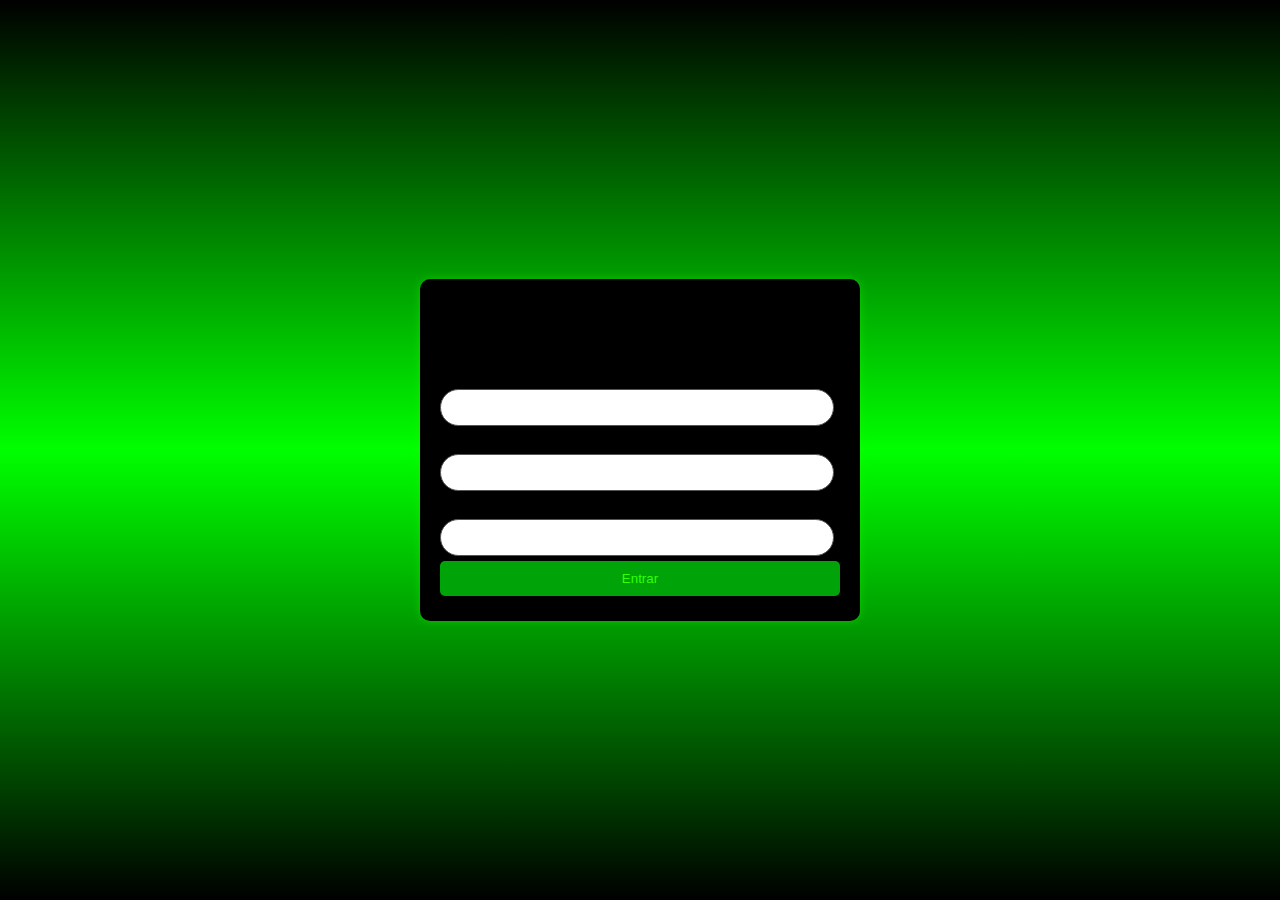
<file: index.html>
<!DOCTYPE html>
<html lang="pt-br">
<head>
    <meta charset="UTF-8">
    <meta name="viewport" content="width=device-width, initial-scale=1.0">
    <title>Livraria Digital Login</title>
    <style>
body {
    font-family: Arial, sans-serif;
    background: linear-gradient(rgb(0, 0, 0), rgb(0, 255, 0), rgb(0, 0, 0));
    display: flex;
    justify-content: center;
    align-items: center;
    height: 100vh;
    margin: 0;
}
.login-container {
    background-color: rgb(0, 0, 0);
    padding: 20px;
    border-radius: 10px;
    box-shadow: 0 0 10px rgba(43, 255, 0, 0.356);
    max-width: 400px;
    width: 100%;
}
h2 {
    margin-bottom: 20px;
    text-align: center;
}
.form-group {
    margin-bottom: 5px;
}
.form-group label {
    display: block;
    margin-bottom: 5px;
}
.form-group input {
    width: 93%;
    padding: 10px;
    border: 1px solid #555555;
    border-radius: 50px;
}
.form-group button {
    width: 100%;
    padding: 10px;
    background-color: #00a308;
    color: rgb(51, 255, 0);
    border: none;
    border-radius: 5px;
    cursor: pointer;
}
.form-group button:hover {
    background-color: #006900;
}

    </style>
</head>
<body>
    <div class="login-container">
        <h2>Login</h2>
        <div class="form-group">
            <label for="email">Email:</label>
            <input type="email" id="email" required>
        </div>
        <div class="form-group">
            <label for="username">Usuário:</label>
            <input type="text" id="username" required>
        </div>
        <div class="form-group">
            <label for="password">Senha:</label>
            <input type="password" id="password" required>
        </div>
        <div class="form-group">
            <button onclick="login()">Entrar</button>
        </div>
    </div>

    <script>
        function login() {
    const email = document.getElementById('email').value;
    const username = document.getElementById('username').value;
    const password = document.getElementById('password').value;

    if (email && username && password) {
        localStorage.setItem('email', email);
        localStorage.setItem('username', username);
        localStorage.setItem('password', password); 
        alert('Login bem-sucedido!');

        window.location.href = 'index2.html';
    } else {
        alert('Por favor, preencha todos os campos.');
    }
}

document.addEventListener('DOMContentLoaded', (event) => {
    const email = localStorage.getItem('email');
    const username = localStorage.getItem('username');
    if (email && username) {
        alert(`Bem-vindo de volta, ${username}!`);
   
        window.location.href = 'index2.html';
    }
});

    </script>
</body>
</html>
</file>
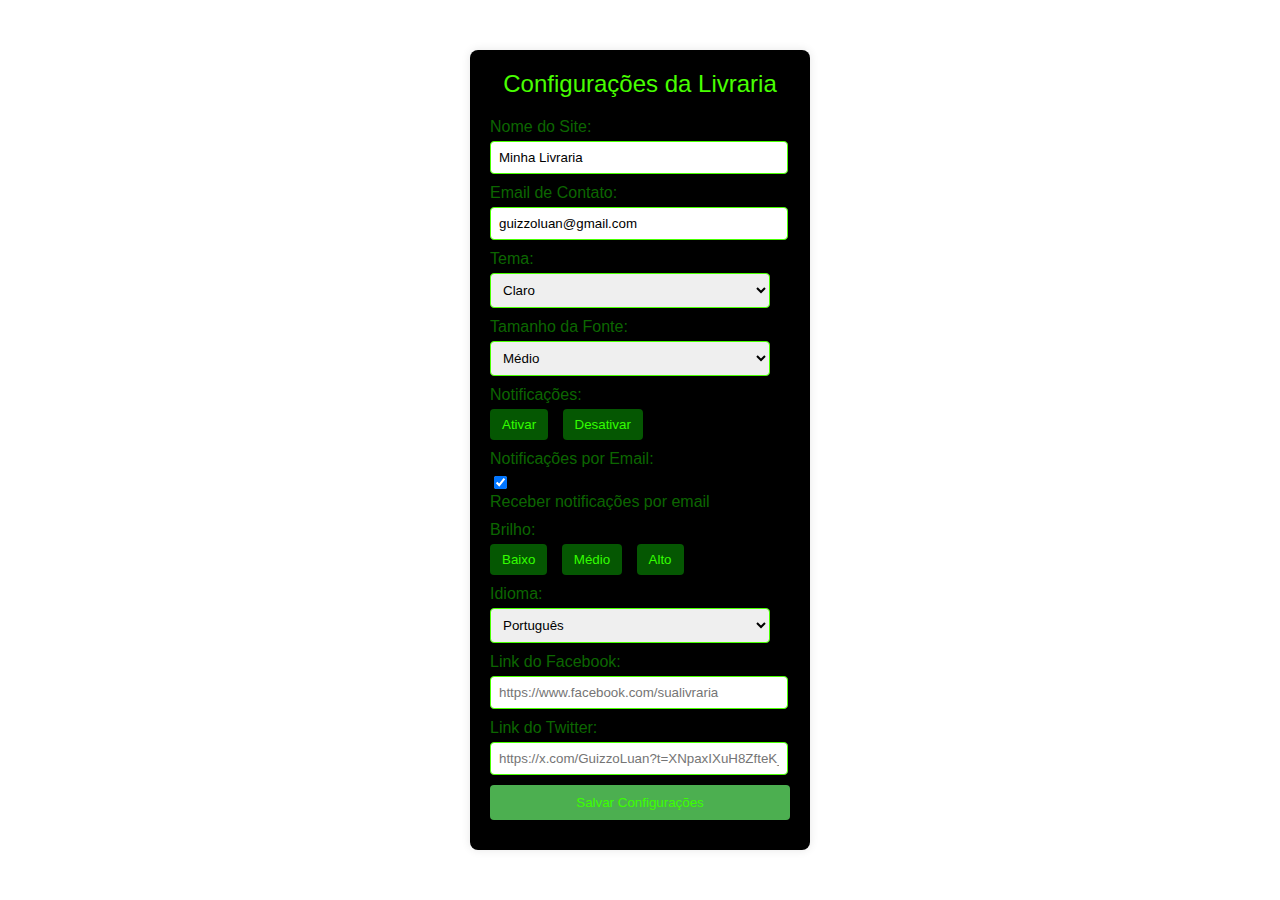
<file: index3.html>
<!DOCTYPE html>
<html lang="en">
<head>
    <meta charset="UTF-8">
    <meta name="viewport" content="width=device-width, initial-scale=1.0">
    <title>Configurações - Livraria</title>
    <style>
        body {
            font-family: Arial, sans-serif;
            margin: 0;
            padding: 0;
            display: flex;
            justify-content: center;
            align-items: center;
            height: 100vh;
            transition: background-color 0.3s, color 0.3s;
        }
        .settings-container {
            background-color: #000000;
            padding: 20px;
            border-radius: 8px;
            box-shadow: 0 0 10px rgba(0, 0, 0, 0.1);
            width: 300px;
            transition: background-color 0.3s, color 0.3s;
        }
        .settings-title {
            font-size: 1.5rem;
            text-align: center;
            margin-bottom: 20px;
            color: #48ff00;
        }
        .setting-item {
            margin-bottom: 10px;
        }
        .setting-item label {
            display: block;
            margin-bottom: 5px;
            color: #0c6600;
        }
        .setting-item input[type="text"], 
        .setting-item input[type="email"], 
        .setting-item select {
            width: calc(100% - 20px);
            padding: 8px;
            border: 1px solid #48ff00;
            border-radius: 4px;
        }
        .setting-item input[type="submit"] {
            background-color: #4CAF50;
            color: rgb(60, 255, 0);
            padding: 10px 20px;
            border: none;
            border-radius: 4px;
            cursor: pointer;
            width: 100%;
        }
        .setting-item input[type="submit"]:hover {
            background-color: #45a049;
        }
        .setting-item .option-btn {
            display: inline-block;
            background-color: #055702;
            color: #33ff00;
            padding: 8px 12px;
            border: none;
            border-radius: 4px;
            cursor: pointer;
            margin-right: 10px;
        }
        .setting-item .option-btn:last-child {
            margin-right: 0;
        }

        /* Estilos para o tema escuro */
        body.dark-mode {
            background-color: #121212;
            color: #ffffff;
        }
        .settings-container.dark-mode {
            background-color: #1e1e1e;
        }
        .setting-item label.dark-mode {
            color: #ffffff;
        }
        .setting-item input[type="submit"].dark-mode {
            background-color: #3e3e3e;
            color: #ffffff;
        }
        .setting-item input[type="submit"].dark-mode:hover {
            background-color: #555555;
        }
    </style>
</head>
<body>
    <div class="settings-container">
        <div class="settings-title">Configurações da Livraria</div>
        <form id="settings-form" onsubmit="return false;">
            <div class="setting-item">
                <label for="site-name">Nome do Site:</label>
                <input type="text" id="site-name" name="site-name" value="Minha Livraria">
            </div>
            <div class="setting-item">
                <label for="email">Email de Contato:</label>
                <input type="email" id="email" name="email" value="guizzoluan@gmail.com">
            </div>
            <div class="setting-item">
                <label for="theme">Tema:</label>
                <select id="theme" name="theme" onchange="changeTheme()">
                    <option value="light">Claro</option>
                    <option value="dark">Escuro</option>
                </select>
            </div>
            <div class="setting-item">
                <label for="font-size">Tamanho da Fonte:</label>
                <select id="font-size" name="font-size" onchange="changeFontSize()">
                    <option value="small">Pequeno</option>
                    <option value="medium" selected>Médio</option>
                    <option value="large">Grande</option>
                </select>
            </div>
            <div class="setting-item">
                <label>Notificações:</label>
                <button type="button" class="option-btn">Ativar</button>
                <button type="button" class="option-btn">Desativar</button>
            </div>
            <div class="setting-item">
                <label>Notificações por Email:</label>
                <input type="checkbox" id="email-notifications" name="email-notifications" checked>
                <label for="email-notifications">Receber notificações por email</label>
            </div>
            <div class="setting-item">
                <label>Brilho:</label>
                <button type="button" class="option-btn">Baixo</button>
                <button type="button" class="option-btn">Médio</button>
                <button type="button" class="option-btn">Alto</button>
            </div>
            <div class="setting-item">
                <label for="language">Idioma:</label>
                <select id="language" name="language">
                    <option value="en">English</option>
                    <option value="pt" selected>Português</option>
                    <option value="es">Español</option>
                </select>
            </div>
            <div class="setting-item">
                <label for="facebook">Link do Facebook:</label>
                <input type="text" id="facebook" name="facebook" placeholder="https://www.facebook.com/sualivraria">
            </div>
            <div class="setting-item">
                <label for="twitter">Link do Twitter:</label>
                <input type="text" id="twitter" name="twitter" placeholder="https://x.com/GuizzoLuan?t=XNpaxIXuH8ZfteK_PE-eWQ&s=09">
            </div>
            <div class="setting-item">
                <input type="submit" value="Salvar Configurações" onclick="saveSettings()">
            </div>
        </form>
    </div>

    <script>
        function saveSettings() {
            var siteName = document.getElementById('site-name').value;
            var email = document.getElementById('email').value;
            var theme = document.getElementById('theme').value;
            var fontSize = document.getElementById('font-size').value;
            var emailNotifications = document.getElementById('email-notifications').checked ? 'Sim' : 'Não';
            var language = document.getElementById('language').value;
            var facebook = document.getElementById('facebook').value;
            var twitter = document.getElementById('twitter').value;

            alert(`Configurações salvas!\n\nNome do Site: ${siteName}\nEmail de Contato: ${email}\nTema: ${theme}\nTamanho da Fonte: ${fontSize}\nNotificações por Email: ${emailNotifications}\nIdioma: ${language}\nFacebook: ${facebook}\nTwitter: ${twitter}`);
        }

        function changeFontSize() {
            var fontSize = document.getElementById('font-size').value;
            var body = document.body;

            switch (fontSize) {
                case 'small':
                    body.style.fontSize = '12px';
                    break;
                case 'medium':
                    body.style.fontSize = '16px';
                    break;
                case 'large':
                    body.style.fontSize = '20px';
                    break;
                default:
                    body.style.fontSize = '16px'; // Tamanho padrão
            }
        }

        function changeTheme() {
            var theme = document.getElementById('theme').value;
            var body = document.body;
            var container = document.querySelector('.settings-container');
            var labels = document.querySelectorAll('.setting-item label');

            if (theme === 'dark') {
                body.classList.add('dark-mode');
                container.classList.add('dark-mode');
                labels.forEach(label => label.classList.add('dark-mode'));
                document.querySelectorAll('.setting-item input[type="submit"]').forEach(btn => btn.classList.add('dark-mode'));
            } else {
                body.classList.remove('dark-mode');
                container.classList.remove('dark-mode');
                labels.forEach(label => label.classList.remove('dark-mode'));
                document.querySelectorAll('.setting-item input[type="submit"]').forEach(btn => btn.classList.remove('dark-mode'));
            }
        }
    </script>
</body>
</html>
</file>
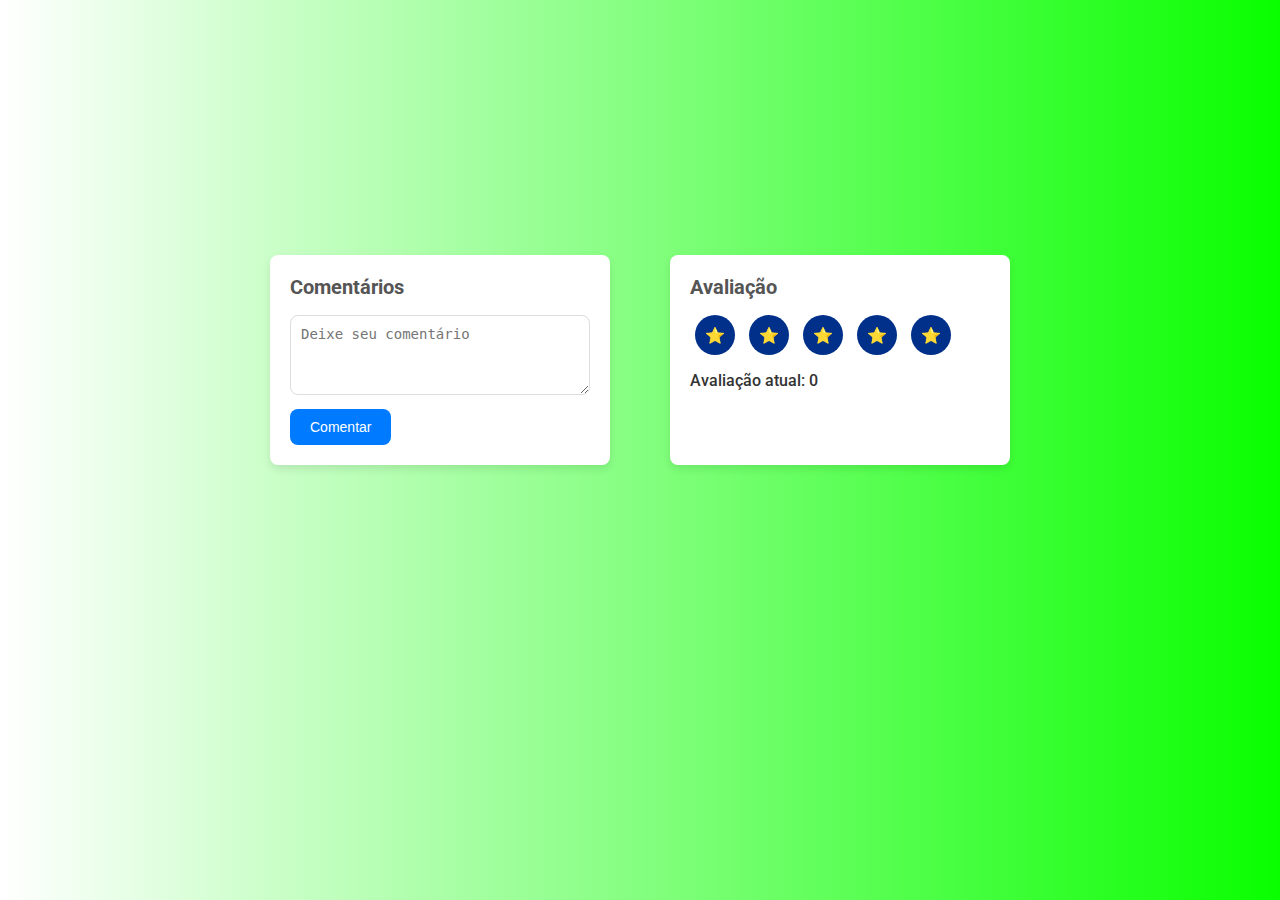
<file: index5.html>
<!DOCTYPE html>
<html lang="pt-BR">
<head>
    <meta charset="UTF-8">
    <meta name="viewport" content="width=device-width, initial-scale=1.0">
    <title>Comentários e Avaliações</title>
    <link href="https://fonts.googleapis.com/css2?family=Roboto:wght@400;500&display=swap" rel="stylesheet">
    <style>
body {
    margin: 0;
    font-family: 'Roboto', sans-serif;
    padding: 20;
    display: flex;
    flex-direction: column;
    align-items: center;
    justify-content: center;
    min-height: 80vh;
    background: linear-gradient(to right, #FFFFFF, #09ff00);
    color: #333;
}

.container {
    display: flex;
    flex-wrap: wrap;
    justify-content: center;
    gap: 20px;
    max-width: 1150px;
    margin: 15px;
}

.comments-section, .rating-section {
    margin: 20px;
    padding: 20px;
    background-color: #fff;
    border-radius: 8px;
    box-shadow: 0 4px 8px rgba(0, 0, 0, 0.1);
    width: 300px;
    flex: 1;
    transition: transform 0.3s ease;
}

.comments-section:hover, .rating-section:hover {
    transform: translateY(-5px);
}

#comment-input {
    width: 100%;
    padding: 10px;
    margin-bottom: 10px;
    border: 1px solid #ddd;
    border-radius: 8px;
    box-sizing: border-box;
    font-size: 14px;
    resize: vertical;
    height: 80px;
}

button {
    padding: 10px 20px;
    background-color: #007BFF;
    color: white;
    border: none;
    border-radius: 8px;
    cursor: pointer;
    font-size: 14px;
    transition: background-color 0.3s ease;
}

button:hover {
    background-color: #0056b3;
}

.rating-button {
    margin: 0 5px;
    background-color: #00308a;
    color: #333;
    border-radius: 50%;
    width: 40px;
    height: 40px;
    display: inline-flex;
    align-items: center;
    justify-content: center;
    font-size: 16px;
    transition: background-color 0.3s ease;
}

.rating-button:hover {
    background-color: rgb(0, 0, 0);
}

h2 {
    margin-top: 0;
    color: #555;
    font-size: 20px;
}

#comments-list div {
    background-color: #f1f1f1;
    padding: 10px;
    border-radius: 8px;
    margin-bottom: 10px;
    word-wrap: break-word;
}

#rating-display {
    font-weight: 500;
}
    </style>
</head>
<body>
<header>

</header>


    <div class="container">

        <div class="comments-section">
            <h2>Comentários</h2>
            <textarea id="comment-input" placeholder="Deixe seu comentário"></textarea>
            <button id="comment-button">Comentar</button>
            <div id="comments-list"></div>
        </div>

        <div class="rating-section">
            <h2>Avaliação</h2>
            <button class="rating-button" data-rating="1">⭐</button>
            <button class="rating-button" data-rating="2">⭐</button>
            <button class="rating-button" data-rating="3">⭐</button>
            <button class="rating-button" data-rating="4">⭐</button>
            <button class="rating-button" data-rating="5">⭐</button>
            <p id="rating-display">Avaliação atual: 0</p>
        </div>
    </div>

    <script>
    function searchBooks() {
          var input = document.getElementById('searchInput').value.toLowerCase();
        var sections = ['a1', 'a2', 'a3', 'a4', 'a5', 'a6', 'a7', 'a8', 'a9', 'a10', 'a11', 'a12'];
    sections.forEach(function(id) {
        var section = document.getElementById(id);
        var buttons = section.getElementsByTagName('button');
        var found = false;
        for (var i = 0; i < buttons.length; i++) {
            if (buttons[i].textContent.toLowerCase().includes(input)) {
                found = true;
                break;
            }
        }
        if (found) {
            section.classList.remove('hidden');
        } else {
            section.classList.add('hidden');
        }
    });
}   
document.addEventListener('DOMContentLoaded', () => {
    // Comments functionality
    const commentInput = document.getElementById('comment-input');
    const commentButton = document.getElementById('comment-button');
    const commentsList = document.getElementById('comments-list');

    const loadComments = () => {
        const comments = JSON.parse(localStorage.getItem('comments') || '[]');
        commentsList.innerHTML = '';
        comments.forEach(comment => {
            const commentElement = document.createElement('div');
            commentElement.textContent = comment;
            commentsList.appendChild(commentElement);
        });
    };

    const saveComment = (comment) => {
        const comments = JSON.parse(localStorage.getItem('comments') || '[]');
        comments.push(comment);
        localStorage.setItem('comments', JSON.stringify(comments));
    };

    commentButton.addEventListener('click', () => {
        const comment = commentInput.value;
        if (comment.trim()) {
            saveComment(comment);
            loadComments();
            commentInput.value = '';
        }
    });
    </script>
</body>
</html>
</file>
